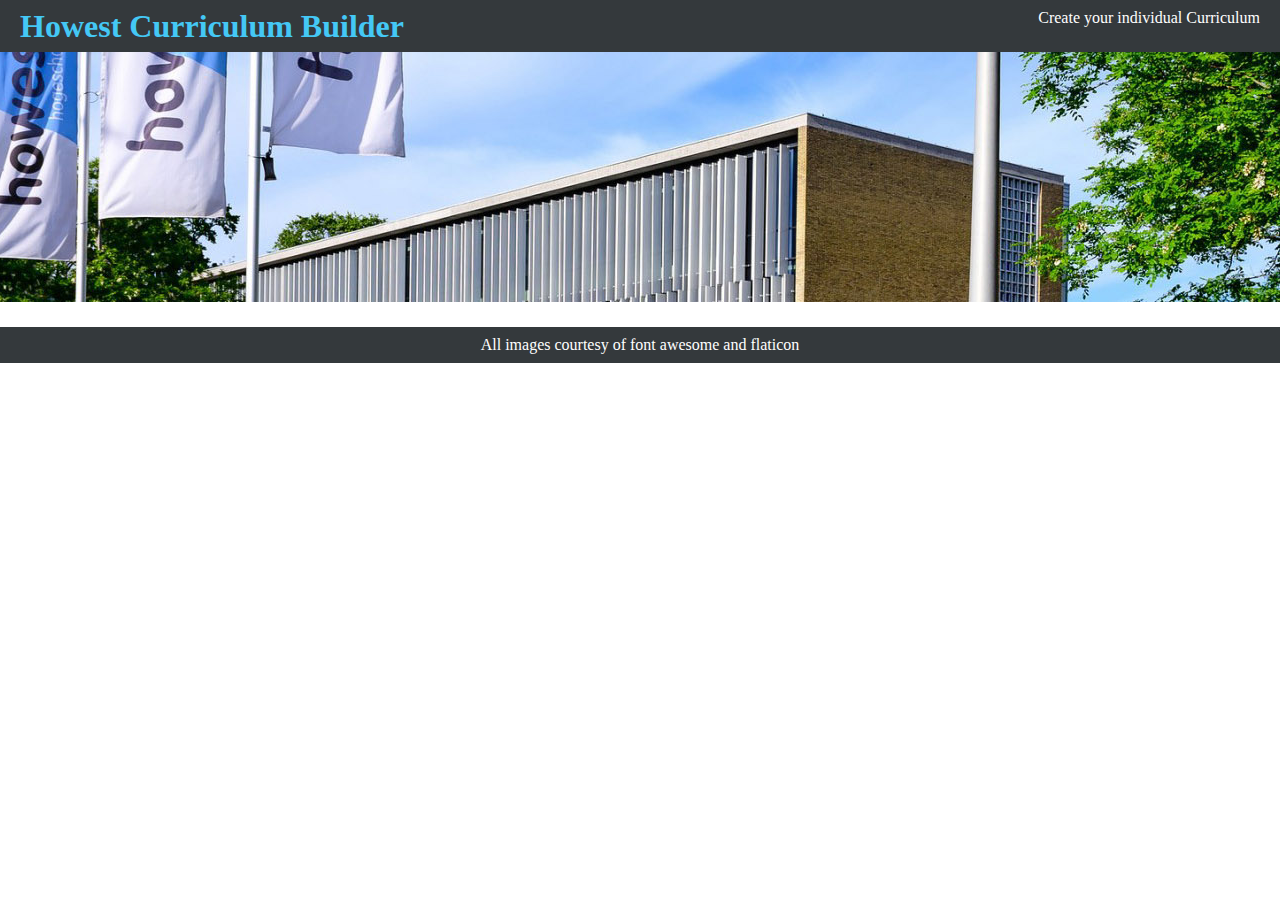
<file: index.html>
<!DOCTYPE html>
<html lang="en">

<head>
    <meta charset="UTF-8">
    <title>Howest Trajectbuilder</title>
    <link rel="stylesheet" href="assets/css/reset.css" />
    <link rel="stylesheet" href="assets/css/screen.css" />

</head>

<body>

    <!-- Top Navbar -->
    <nav>
        <ul>
            <li class="title">
                Howest Curriculum Builder
            </li>
            <li class="create-curriculum">
                Create your individual Curriculum
            </li>
        </ul>
    </nav>
    <!-- Top Navbar -->
    <!-- Header -->
    <header>
        <div class="image"></div>
    </header>
    <!-- Header -->





    <!-- Footer Page -->
    <footer>
        All images courtesy of font awesome and flaticon
    </footer>
    <!-- Footer Page -->
    <!-- Scripts -->
    <script src="assets/js/data/modules.js"></script>
    <script src="assets/js/script.js"></script>

    <script src="assets/js/quickview.js"></script>

    <script src="assets/js/personal-data.js"></script>
    <script src="assets/js/overviews.js"></script>
    <script src="assets/js/summary.js"></script>

    <script src="assets/js/filter-and-sort.js"></script>
</body>

</html>
</file>
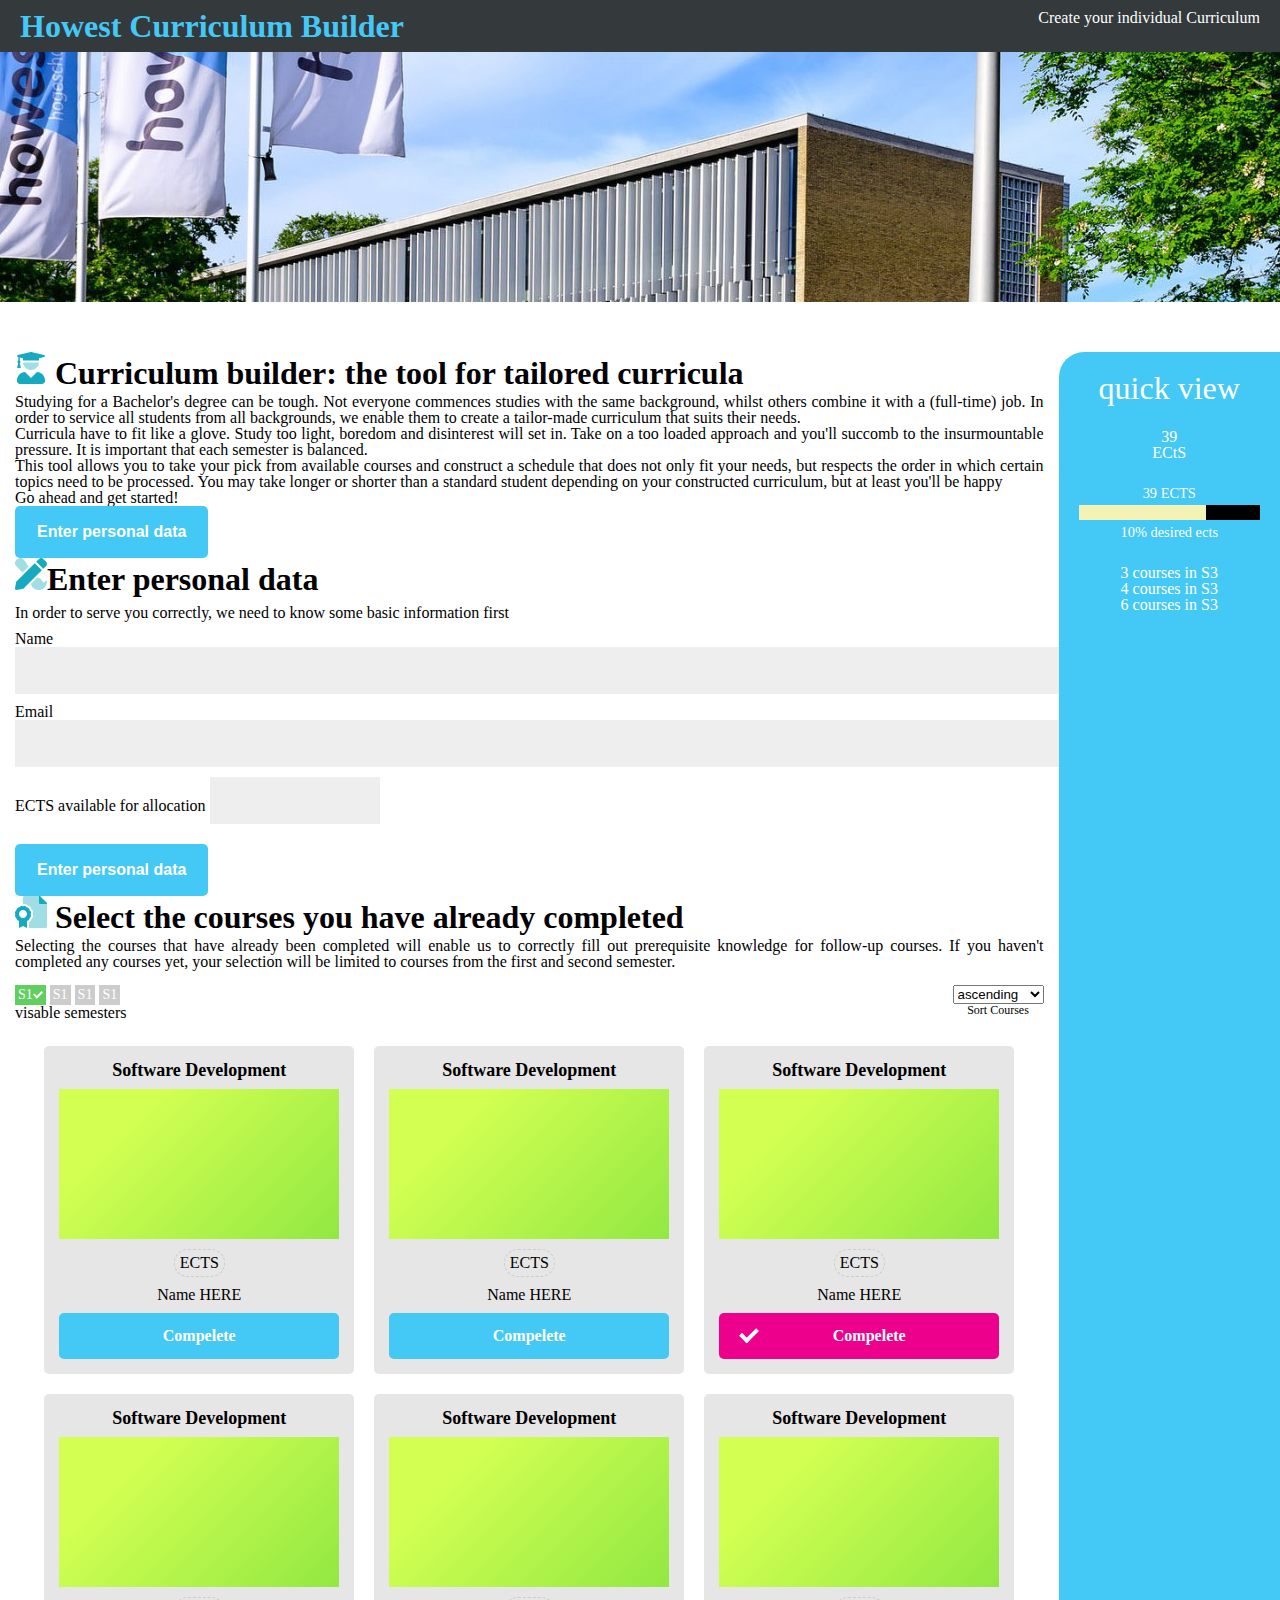
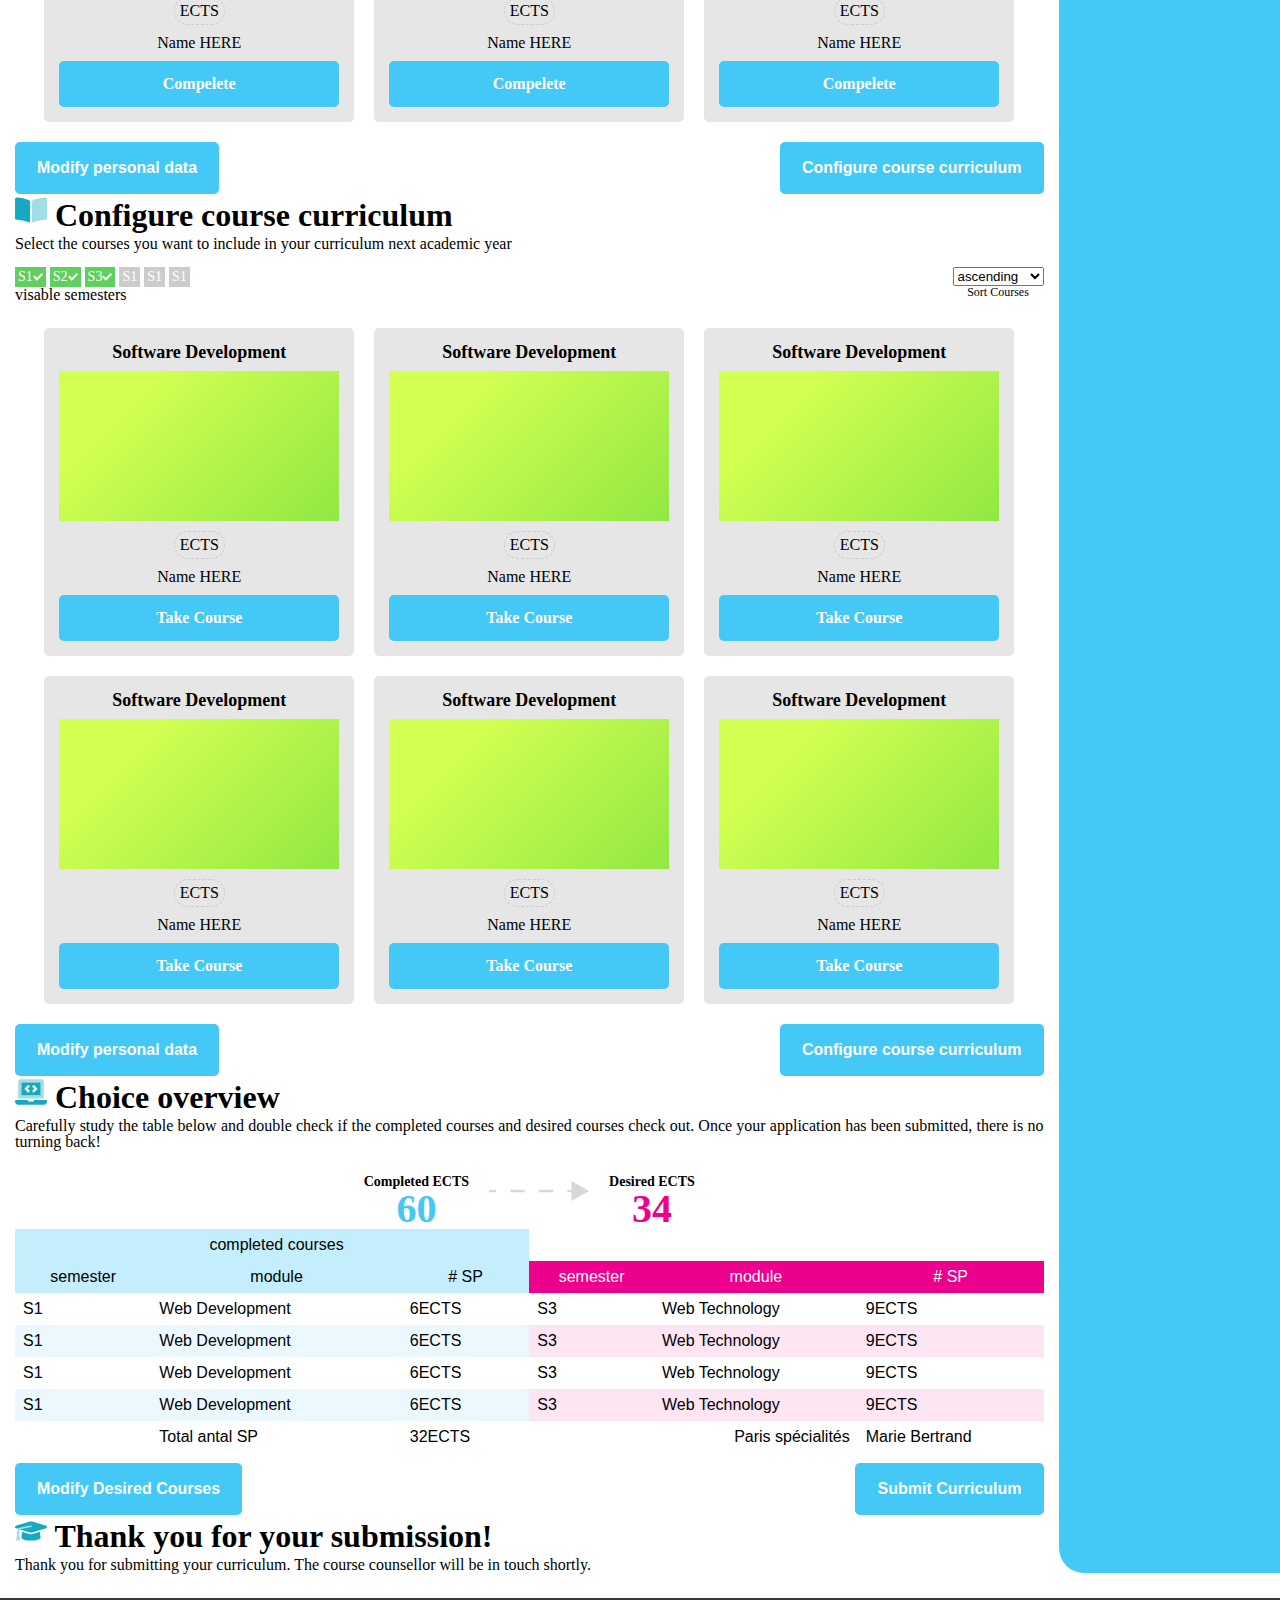
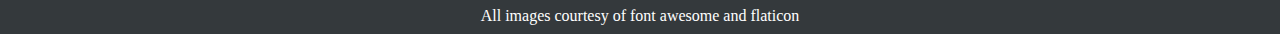
<file: index-static.html>
<!DOCTYPE html>
<html lang="en">

<head>
   <meta charset="UTF-8">
   <title>Howest Trajectbuilder</title>
   <link rel="stylesheet" href="assets/css/reset.css" />
   <link rel="stylesheet" href="assets/css/screen.css" />
</head>

<body>
   <nav>
      <ul>
         <li class="title">
            Howest Curriculum Builder
         </li>
         <li class="create-curriculum">
            Create your individual Curriculum
         </li>
      </ul>
   </nav>
   <header>
      <div class="image"></div>
   </header>
   <div id="real-area">
      <div class="row">
         <div class="column aside">
            <ul>
               <li class="title">
                  quick view
               </li>
               <li class="ects-total">
                  <ul>
                     <li>39</li>
                     <li>ECtS</li>
                  </ul>
               </li>
               <li class="ects-total-info">
                  <ul>
                     <li>39 ECTS</li>
                     <li class="ects-gauge">
                        <div class="reserved"></div>
                     </li>
                     <li>10% desired ects</li>
                  </ul>
               </li>
               <li class="ects-course-details">
                  <ul>
                     <li>3 courses in S3</li>
                     <li>4 courses in S3</li>
                     <li>6 courses in S3</li>
                  </ul>
               </li>

            </ul>
         </div>
         <div class="column main">
            <div class="intro">
               <div class="title">
                  <span> <img class="icon" src="./assets/media/curriculum.svg" alt=""></span>
                  Curriculum builder: the tool for tailored curricula
               </div>
               <div class="content">
                  <ul>
                     <li>Studying for a Bachelor's degree can be tough. Not everyone commences studies with the same
                        background, whilst others
                        combine it with a (full-time) job. In order to service all students from all backgrounds, we
                        enable them to create a
                        tailor-made curriculum that suits their needs.
                     </li>
                     <li>Curricula have to fit like a glove. Study too light, boredom and disinterest will set in. Take
                        on a too loaded approach
                        and you'll succomb to the insurmountable pressure. It is important that each semester is
                        balanced.
                     </li>
                     <li>This tool allows you to take your pick from available courses and construct a schedule that
                        does not only fit your
                        needs, but respects the order in which certain topics need to be processed. You may
                        take longer or shorter than a
                        standard student depending on your constructed curriculum, but at least you'll be
                        happy
                     </li>
                     <li>Go ahead and get started!</li>
                     <li>
                        <button class="btn btn-primary">Enter personal data</button>
                     </li>
                  </ul>
               </div>
            </div>
            <div class="signup">
               <div class="title">
                  <span> <img class="icon" src="./assets/media/personal-data.svg" alt=""></span>Enter personal data
               </div>
               <div class="content">
                  <ul>
                     <li>In order to serve you correctly, we need to know some basic information first
                     </li>
                     <li>
                        <form action="#">
                           Name
                           <input type="text" id="name" name="name">
                           Email
                           <input type="text" id="email" name="email">
                           ECTS available for allocation
                           <input type="text" id="ECTS" name="ECTS">

                        </form>
                     </li>
                     <li>
                        <button class="btn btn-primary">Enter personal data</button>
                     </li>
                  </ul>
               </div>
            </div>
            <div class="done">
               <div class="title">
                  <span>
                     <img class="icon" src="./assets/media/completed-courses.svg" alt="">
                  </span>
                  Select the courses you have already completed
               </div>
               <div class="content">
                  <ul>
                     <li>Selecting the courses that have already been completed will enable us to correctly fill out
                        prerequisite knowledge for follow-up courses. If you haven't completed any courses yet, your
                        selection will be limited to courses from the first and second semester.
                     </li>
                     <li>
                        <ul class="complete-controller">
                           <li class="semesters">
                              <ul class="content">
                                 <li class="semesters-selector">
                                    <ul>
                                       <li class="selected">S1</li>
                                       <li>S1</li>
                                       <li>S1</li>
                                       <li>S1</li>
                                    </ul>
                                 </li>
                                 <li>visable semesters</li>
                              </ul>
                           </li>
                           <li class="ordering">
                              <ul>
                                 <li>
                                    <select name="ordering-types">
                                       <option value="volvo">ascending</option>
                                       <option value="saab">descending</option>
                                    </select>
                                 </li>
                                 <li>Sort Courses</li>
                              </ul>
                           </li>
                        </ul>
                     </li>

                  </ul>
                  <div class="items">
                     <ul>
                        <li>
                           <div class="title"> Software Development</div>
                           <div class="image green"> </div>
                           <div class="ects"> ECTS</div>
                           <div class="instructor"> Name HERE</div>
                           <div class="btn"> Compelete </div>

                        </li>
                        <li>
                           <div class="title"> Software Development</div>
                           <div class="image green"> </div>
                           <div class="ects"> ECTS</div>
                           <div class="instructor"> Name HERE</div>
                           <div class="btn "> Compelete </div>

                        </li>
                        <li>
                           <div class="title"> Software Development</div>
                           <div class="image green"> </div>
                           <div class="ects"> ECTS</div>
                           <div class="instructor"> Name HERE</div>
                           <div class="btn completed"> Compelete </div>

                        </li>
                        <li>
                           <div class="title"> Software Development</div>
                           <div class="image green"> </div>
                           <div class="ects"> ECTS</div>
                           <div class="instructor"> Name HERE</div>
                           <div class="btn"> Compelete </div>

                        </li>
                        <li>
                           <div class="title"> Software Development</div>
                           <div class="image green"> </div>
                           <div class="ects"> ECTS</div>
                           <div class="instructor"> Name HERE</div>
                           <div class="btn"> Compelete </div>

                        </li>
                        <li>
                           <div class="title"> Software Development</div>
                           <div class="image green"> </div>
                           <div class="ects"> ECTS</div>
                           <div class="instructor"> Name HERE</div>
                           <div class="btn"> Compelete </div>
                        </li>
                     </ul>
                  </div>
                  <div class="navigators">
                     <button class="btn">
                        Modify personal data </button>
                     <button class="btn">
                        Configure course curriculum</button>
                  </div>

               </div>
            </div>
            <div class="configure">
               <div class="title">
                  <span>
                     <img class="icon" src="./assets/media/new-courses.svg" alt="">
                  </span>
                  Configure course curriculum </div>
               <div class="content">
                  <ul>
                     <li>Select the courses you want to include in your curriculum next academic year
                     </li>
                     <li>
                        <ul class="complete-controller">
                           <li class="semesters">
                              <ul class="content">
                                 <li class="semesters-selector">
                                    <ul>
                                       <li class="selected">S1</li>
                                       <li class="selected">S2</li>
                                       <li class="selected">S3</li>
                                       <li>S1</li>
                                       <li>S1</li>
                                       <li>S1</li>
                                    </ul>
                                 </li>
                                 <li>visable semesters</li>
                              </ul>
                           </li>
                           <li class="ordering">
                              <ul>
                                 <li>
                                    <select name="ordering-types">
                                       <option value="volvo">ascending</option>
                                       <option value="saab">descending</option>
                                    </select>
                                 </li>
                                 <li>Sort Courses</li>
                              </ul>
                           </li>
                        </ul>
                     </li>

                  </ul>
                  <div class="items">
                     <ul>
                        <li>
                           <div class="title"> Software Development</div>
                           <div class="image green"> </div>
                           <div class="ects"> ECTS</div>
                           <div class="instructor"> Name HERE</div>
                           <div class="btn"> Take Course </div>

                        </li>
                        <li>
                           <div class="title"> Software Development</div>
                           <div class="image green"> </div>
                           <div class="ects"> ECTS</div>
                           <div class="instructor"> Name HERE</div>
                           <div class="btn"> Take Course </div>
                        </li>
                        <li>
                           <div class="title"> Software Development</div>
                           <div class="image green"> </div>
                           <div class="ects"> ECTS</div>
                           <div class="instructor"> Name HERE</div>
                           <div class="btn"> Take Course </div>
                        </li>
                        <li>
                           <div class="title"> Software Development</div>
                           <div class="image green"> </div>
                           <div class="ects"> ECTS</div>
                           <div class="instructor"> Name HERE</div>
                           <div class="btn"> Take Course </div>

                        </li>
                        <li>
                           <div class="title"> Software Development</div>
                           <div class="image green"> </div>
                           <div class="ects"> ECTS</div>
                           <div class="instructor"> Name HERE</div>
                           <div class="btn"> Take Course </div>

                        </li>
                        <li>
                           <div class="title"> Software Development</div>
                           <div class="image green"> </div>
                           <div class="ects"> ECTS</div>
                           <div class="instructor"> Name HERE</div>
                           <div class="btn"> Take Course </div>
                        </li>
                     </ul>
                  </div>
                  <div class="navigators">
                     <button class="btn">
                        Modify personal data </button>
                     <button class="btn">
                        Configure course curriculum</button>
                  </div>
               </div>
            </div>
            <div class="choice">
               <div class="title">
                  <span>
                     <img class="icon" src="./assets/media/overview.svg" alt="">
                  </span>
                  Choice overview </div>
               <div class="content">
                  <ul>
                     <li>Carefully study the table below and double check if the completed courses and desired courses
                        check out. Once your application has been submitted, there is no turning back!
                     </li>
                     <li>
                        <ul class="ects-counts">
                           <li class="completed">
                              <div class="title">Completed ECTS</div>
                              <div class="count">60</div>
                           </li>
                           <li> <img class="icon" src="./assets/media/arrow.svg" alt="">
                           </li>
                           <li class="desired">
                              <div class="title">Desired ECTS</div>
                              <div class="count">34</div>
                           </li>
                        </ul>
                     </li>
                     <li>
                        <table class="courses-view completesd">
                           <tr>
                              <th></th>
                              <th>completed courses</th>
                              <th></th>
                           </tr>
                           <tr class="table-titles">
                              <th>semester</th>
                              <th>module</th>
                              <th># SP</th>
                           </tr>
                           <tr>
                              <td>S1</td>
                              <td>Web Development</td>
                              <td>6ECTS</td>
                           </tr>
                           <tr>
                              <td>S1</td>
                              <td>Web Development</td>
                              <td>6ECTS</td>
                           </tr>
                           <tr>
                              <td>S1</td>
                              <td>Web Development</td>
                              <td>6ECTS</td>
                           </tr>
                           <tr>
                              <td>S1</td>
                              <td>Web Development</td>
                              <td>6ECTS</td>
                           </tr>

                           <tr>
                              <td></td>
                              <td>Total antal SP</td>
                              <td>32ECTS</td>
                           </tr>
                        </table>
                        <table class="courses-view desired">
                           <tr>
                              <th></th>
                              <th>Desired courses</th>
                              <th></th>

                           </tr>
                           <tr class="table-titles">
                              <th>semester</th>
                              <th>module</th>
                              <th># SP</th>
                           </tr>
                           <tr>
                              <td>S3</td>
                              <td>Web Technology</td>
                              <td>9ECTS</td>
                           </tr>
                           <tr>
                              <td>S3</td>
                              <td>Web Technology</td>
                              <td>9ECTS</td>
                           </tr>
                           <tr>
                              <td>S3</td>
                              <td>Web Technology</td>
                              <td>9ECTS</td>
                           </tr>
                           <tr>
                              <td>S3</td>
                              <td>Web Technology</td>
                              <td>9ECTS</td>
                           </tr>
                           <tr>
                              <td style="text-align: right;" colspan="2">Paris spécialités</td>
                              <td>Marie Bertrand</td>
                           </tr>
                        </table>
                     </li>
                  </ul>

               </div>
               <div class="navigators">
                  <button class="btn">
                     Modify Desired Courses </button>
                  <button class="btn">
                     Submit Curriculum</button>
               </div>
            </div>
            <div class="thank">
               <div class="title">
                  <span>
                     <img class="icon" src="./assets/media/thank-you.svg" alt="">
                  </span>
                  Thank you for your submission! </div>
               <div class="content">
                  <ul>
                     <li>Thank you for submitting your curriculum. The course counsellor will be in touch shortly.
                     </li>

                  </ul>

               </div>
            </div>
         </div>
      </div>
   </div>
   <footer>
      All images courtesy of font awesome and flaticon
   </footer>
</body>

</html>
</file>
<file: assets/css/screen.css>
.btn {
  background-color: #44c8f5;
  padding: 15px 20px;
  color: white;
  text-align: center;
  font-weight: bold;
  font-size: 1.0rem;
  border-radius: 5px;
  border-color: transparent;
  cursor: pointer;
}
.btn.completed{
  background-color: #ec008c;
  
}
.btn.completed::before{
  content: url("../../assets/media/check-white.svg");
  float: left;
  height: 20px;
  width: 20px;
}
.mark {
  background-color: red;
}
input[type="text"] {
  width: 100%;
  padding: 5px 10px;
  margin-bottom: 10px;
  background-color: #eee;
  outline: none;
  border: 0px solid;
  font-size: 2rem;
}
/********************/
/* Gradient classes */
/********************/
.green {
  background: linear-gradient(
    135deg,
    rgba(210, 255, 82, 1) 0%,
    rgba(210, 255, 82, 1) 24%,
    rgba(145, 232, 66, 1) 100%
  );
}

.yellow {
  background: linear-gradient(
    135deg,
    rgba(241, 231, 103, 1) 0%,
    rgba(254, 182, 69, 1) 100%
  );
}

.pink {
  background: linear-gradient(
    135deg,
    rgba(250, 160, 236, 1) 0%,
    rgba(242, 61, 148, 1) 100%
  );
}

.orange {
  background: linear-gradient(
    135deg,
    rgba(250, 245, 160, 1) 0%,
    rgba(219, 85, 37, 1) 100%
  );
}

.blue {
  background: linear-gradient(
    135deg,
    rgba(160, 193, 250, 1) 0%,
    rgba(40, 217, 240, 1) 100%
  );
}

.purple {
  background: linear-gradient(
    135deg,
    rgba(235, 233, 249, 1) 0%,
    rgba(193, 191, 234, 1) 100%
  );
}

.white {
  background: linear-gradient(
    135deg,
    rgba(204, 249, 251, 1) 0%,
    rgba(255, 255, 255, 1) 100%
  );
}

nav,
footer {
  background-color: rgba(30, 35, 39, 0.9);
  padding: 10px 20px;
}
nav ul,.complete-controller,.navigators {
  display: flex;
  flex-direction: row;
  flex-wrap: nowrap;
  justify-content: space-between;
}
nav ul > li.title {
  font-weight: bold;
  color: #44c8f5;
  font-size: 2rem;
}
nav ul li.create-curriculum {
  color: white;
  display: inline-block;
  text-align: center;
  font-size: 1rem;
}
body {
  color: #000;
  text-align: justify;
}
#real-area > div{
  margin: 50px 0 0 0;
}

header .image {
  background-image: url("../../images/howest.jpg");
  background-position: center;
  background-repeat: no-repeat;
  background-origin: content-box;
  background-size: cover;
  width: 100%;
  height: 250px;
}

aside {
  background-color: red;
}

.row {
  margin-top: 25px;
  display: flex;
  flex-direction: row-reverse;
}

.main {
  flex: 85%;
  padding: 0px 15px;
}
.aside {
  flex: 15%;
  background-color: #44c8f5;
  color: white;
  padding: 20px;
  text-align: center;
  border-radius: 25px 0 0 25px;
}
.aside > ul > li{
  margin-bottom: 25px;
}
.aside > ul > li.title{
  font-size: 2rem;
}

.ects-gauge .reserved{
  height: 100%;
  width: 70%;
  background-color:#f5f2b6 ;
}
.icon {
  height: 32px;
  width: 32px;
}

div > .title {
  font-size: 2rem;
  font-weight: bold;
  margin-bottom: 5px;
  
}

div.welcome .content li {
  padding: 10px 0px;
}
div.signup .content li {
  margin-top: 10px;
}
input#ECTS {
  width: 150px;
}
.complete-controller{
  margin-top: 15px;
}
.semesters-selector ul li{
  display: inline-block;
  padding: 3px;
  color: white;
  font-size: 14px;
  background-color: #ccc;
  cursor: pointer;

}
.semesters-selector ul li.selected{
  background-color: #60cf60;
}
.semesters-selector ul li.selected::after{
  content: url("../../assets/media/check-white.svg");
  height: 10px;
  width: 10px;
  display: inline-block;
}
.ordering{
  text-align: center;
  font-size: 12px;
}
.aside > ul > li.ects-total-info{
  font-size: 0.9rem;
}
.aside > ul > li.ects-total-info:last-child{
  font-size: 0.7rem;
}
.ects-gauge{
  background-color: black;
  height: 15px;
  width: 100%;
  margin: 5px auto;
}
.items ul{
  display: flex;
  flex-direction: row;
  flex-wrap: wrap;
  margin-top: 15px;
  justify-content: center;
}
.items li{
  width: 280px;
  background-color: rgb(230, 230, 230);
  padding: 15px;
  margin: 10px;
  border-radius: 5px;
  text-align: center;
}
.items li div:not(:last-child){
  margin-bottom: 10px;
}
.items li .title {
  font-size: 18px;
  font-weight: bold;
}
.items li .ects{
  border:1px dashed #ccc;
  padding: 5px;
  display: inline-block;
  border-radius: 50px;
} 
.items li .image{
  height: 150px;
}
.ects-counts{
  margin-top: 25px;
  display: flex;
  flex-direction: row;
  justify-content: center;
}
.ects-counts li{
  display: inline-block;
  font-size: 40px;
  font-weight: bold;
  margin: 0px 10px;
  font-size: 14px;
  text-align: center;
  
}
.ects-counts .completed .count{
  color: #44c8f5;
  font-size: 40px;
}
.ects-counts .desired .count{
  color: #ec008c;
  font-size: 40px;

}

.ects-counts li img{
  width: 100px;
}
.choice .content{
  display: inline-block;
}
.navigators{
  margin-top: 10px;
}
table.courses-view{
  float: left;
  width: 50%;
}
.courses-view {
  font-family: Arial, Helvetica, sans-serif;
  border-collapse: collapse;
  width: 100%;
}



.courses-view.desired tr:nth-child(even):not(:nth-child(2)):not(:nth-child(1)){
  background-color: rgba(236,0,140,0.1)
}
.courses-view.desired tr:nth-child(odd):not(:nth-child(2):nth-child(1)){
  background-color: white
}
table.courses-view th{
  text-align: center;
  border: 0px solid;
}
.courses-view td, .courses-view th {
  padding: 8px;
}


footer {
  margin-top: 25px;
  text-align: center;
  color: white;
}



.courses-view,th,td{
  border:none
}
.courses-view.completesd tr:nth-child(1),.courses-view.completesd tr:nth-child(2){
  background-color:rgba(60,200,245,0.3);
}
.courses-view.completesd tr:nth-child(even):not(:nth-child(2)):not(:nth-child(1)){
  background-color:rgba(60,200,245,0.1)
}

.courses-view.desired tr:nth-child(1),.courses-view.desired tr:nth-child(2){
  background-color:#ec008c;
  color: white;

  
}
</file>
